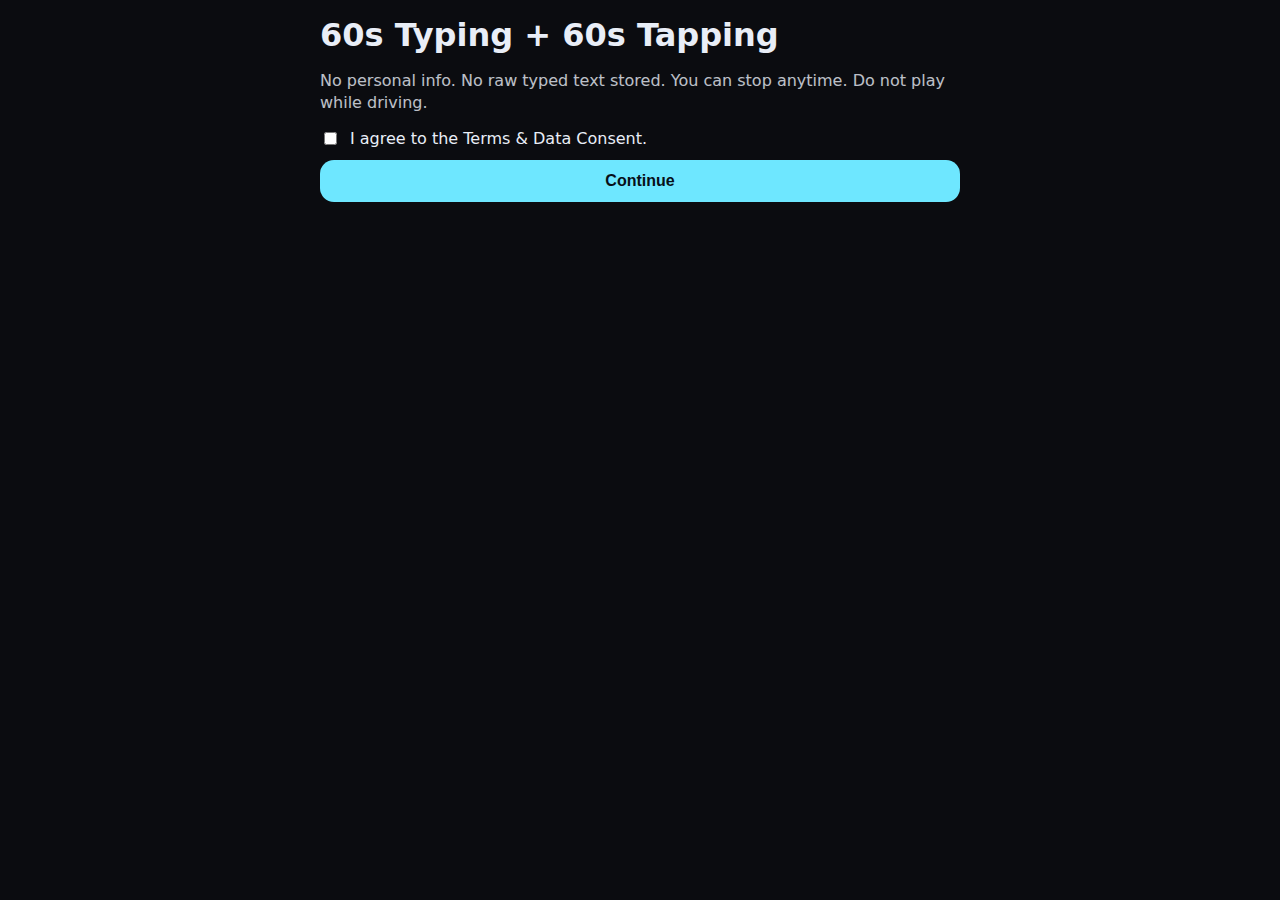
<file: index.html>
<!DOCTYPE html>
<html lang="en">
<head>
  <meta charset="UTF-8" />
  <meta
    name="viewport"
    content="width=device-width, initial-scale=1, maximum-scale=1, user-scalable=no"
  />
  <title>Behaviour Game</title>
  <link rel="stylesheet" href="styles.css" />
</head>

<body>
  <main class="container">

    <!-- ================= CONSENT ================= -->
    <section id="screen-consent" class="screen active">
      <h1>60s Typing + 60s Tapping</h1>
      <p class="muted">
        No personal info. No raw typed text stored. You can stop anytime.
        Do not play while driving.
      </p>

      <div class="check">
        <input id="consentCheckbox" type="checkbox" />
        <label for="consentCheckbox">
          I agree to the Terms & Data Consent.
        </label>
      </div>

      <button id="btnConsentNext" class="primary" disabled>
        Continue
      </button>
    </section>

    <!-- ================= PARTICIPANT ID ================= -->
    <section id="screen-id" class="screen">
      <h2>Participant ID</h2>
      <p class="muted">
        Use a pseudonym (e.g. <code>p1234</code>). Saved on this device.
      </p>

      <input
        id="participantIdInput"
        class="input"
        placeholder="Enter pseudonymous ID"
        autocomplete="off"
      />

      <button id="btnIdNext" class="primary">
        Continue
      </button>
    </section>

    <!-- ================= CONTEXT ================= -->
    <section id="screen-context" class="screen">
      <h2>Context</h2>

      <p class="muted">Time of day</p>
      <div class="seg">
        <button data-time="morning">Morning</button>
        <button data-time="afternoon">Afternoon</button>
        <button data-time="evening">Evening</button>
        <button data-time="night">Night</button>
      </div>

      <p class="muted">
        Fatigue: <span id="fatigueVal">4</span>
      </p>
      <input id="fatigue" type="range" min="1" max="7" value="4" />

      <label class="muted">Input device</label>
      <select id="inputDevice" class="input">
        <option value="touch">Touch</option>
        <option value="mouse">Mouse</option>
        <option value="trackpad">Trackpad</option>
      </select>

      <label class="muted">Vibration / movement</label>
      <select id="vibration" class="input">
        <option value="none">None</option>
        <option value="low">Low</option>
        <option value="medium">Medium</option>
      </select>

      <label class="muted">Alcohol</label>
      <select id="alcohol" class="input">
        <option value="no">No</option>
        <option value="yes">Yes</option>
        <option value="prefer-not">Prefer not to say</option>
      </select>

      <button id="btnContextNext" class="primary">
        Start
      </button>
    </section>

    <!-- ================= TYPING GAME ================= -->
    <section id="screen-typing" class="screen">
      <h2>Typing</h2>

      <p class="timer">
        Time left: <span id="typingTime">60.0</span>s
      </p>

      <div id="wordPrompt" class="word"></div>

      <input
        id="wordInput"
        class="input"
        autocomplete="on"
        autocorrect="on"
        autocapitalize="none"
        spellcheck="true"
        inputmode="text"
        enterkeyhint="done"
      />

      <button id="btnSubmitWord" class="primary">
        Submit
      </button>

      <p class="muted">
        Score: <span id="typingScore">0</span> |
        Attempts: <span id="typingAttempts">0</span> |
        Accuracy: <span id="typingAccuracy">0%</span>
      </p>
    </section>

    <!-- ================= TAPPING GAME ================= -->
    <section id="screen-tapping" class="screen">
      <h2>Tapping</h2>

      <p class="timer">
        Time left: <span id="tapTime">60.0</span>s
      </p>

      <div id="tapArena">
        <div id="tapTarget"></div>
      </div>

      <p class="muted">
        Hits: <span id="tapHits">0</span> |
        Misses: <span id="tapMisses">0</span> |
        Accuracy: <span id="tapAccuracy">0%</span>
      </p>
    </section>

    <!-- ================= RESULTS ================= -->
    <section id="screen-results" class="screen">
      <h2>Results</h2>

      <p>
        Typing score:
        <strong><span id="resTyping">0</span></strong>
        (<span id="resTypingAcc">0</span>% accuracy)
      </p>

      <p>
        Tapping score:
        <strong><span id="resTap">0</span></strong>
        (<span id="resTapAcc">0</span>% accuracy)
      </p>

      <p>
        Total score:
        <strong><span id="resTotal">0</span></strong>
      </p>

      <p id="uploadStatus" class="muted"></p>

      <div class="actions">
        <button id="btnViewData" class="secondary">
          View Data
        </button>

        <button id="btnViewLeaderboard" class="secondary">
          View Leaderboard
        </button>

        <button id="btnRestart" class="primary">
          Play Again
        </button>
      </div>
    </section>

    <!-- ================= DATA ================= -->
    <section id="screen-data" class="screen">
      <h2>Data</h2>
      <p class="muted">
        Session summary (human-readable) and CSV export.
      </p>

      <div id="dataSummary"></div>

      <button
        id="btnDownloadCSV"
        class="primary"
        style="margin-top:16px;"
      >
        Download CSV
      </button>

      <button
        id="btnDownloadEventsCSV"
        class="secondary"
        style="margin-top:10px;"
      >
        Download Events CSV
      </button>

      <button id="btnBackToResultsFromData" class="secondary" style="margin-top:10px;">
        Back
      </button>
    </section>

    <!-- ================= LEADERBOARD ================= -->
    <section id="screen-leaderboard" class="screen">
      <h2>Leaderboard</h2>

      <div id="leaderboardList" class="muted">
        Loading…
      </div>

      <button id="btnBackToResultsFromLeaderboard" class="primary">
        Back
      </button>

    </section>

  </main>

  <!-- JS -->
  <script type="module" src="app.js"></script>
</body>
</html>
</file>
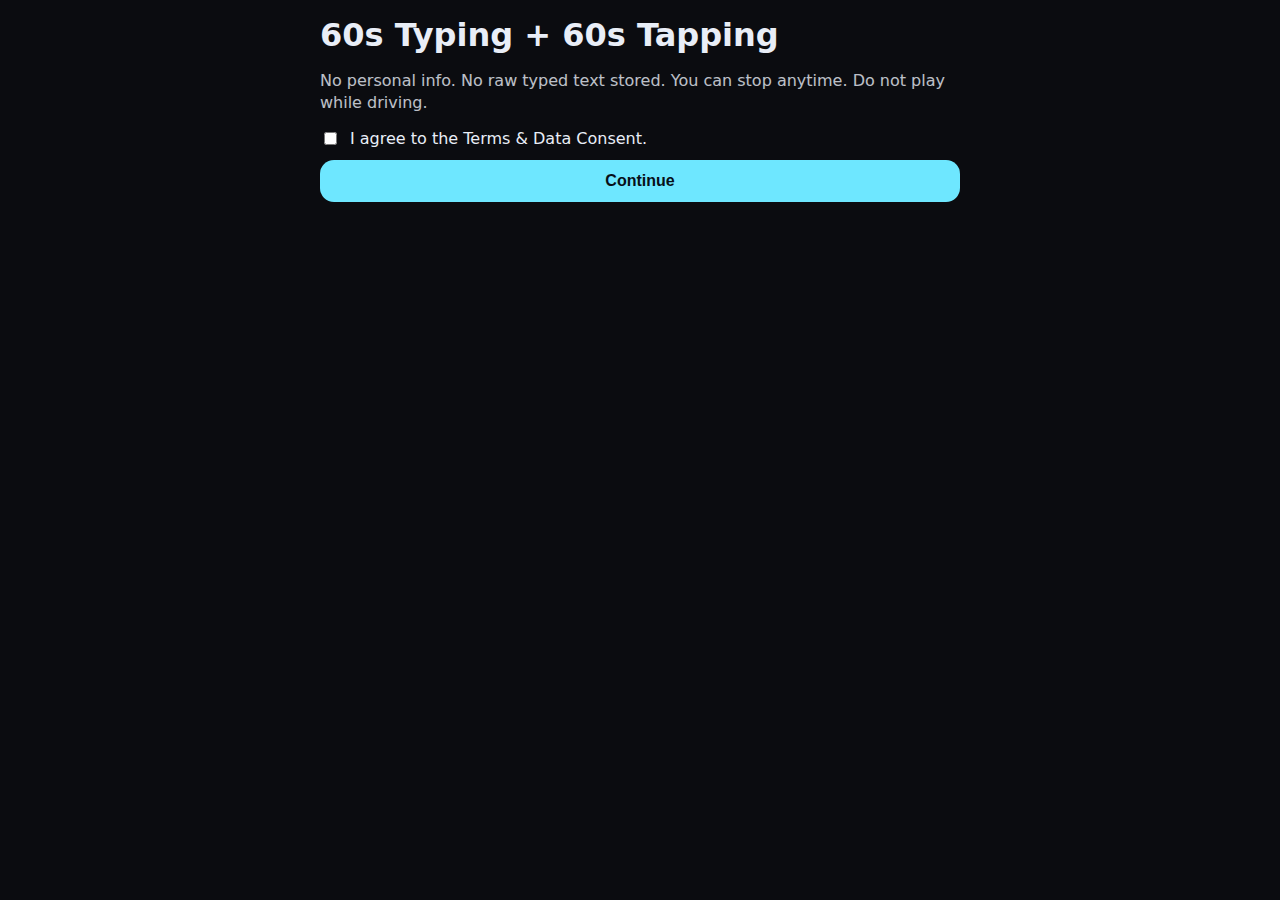
<file: public/index.html>
<!DOCTYPE html>
<html lang="en">
<head>
  <meta charset="UTF-8" />
  <meta
    name="viewport"
    content="width=device-width, initial-scale=1, maximum-scale=1, user-scalable=no"
  />
  <title>Behaviour Game</title>
  <link rel="stylesheet" href="styles.css" />
</head>

<body>
  <main class="container">

    <!-- ================= CONSENT ================= -->
    <section id="screen-consent" class="screen active">
      <h1>60s Typing + 60s Tapping</h1>
      <p class="muted">
        No personal info. No raw typed text stored. You can stop anytime.
        Do not play while driving.
      </p>

      <div class="check">
        <input id="consentCheckbox" type="checkbox" />
        <label for="consentCheckbox">
          I agree to the Terms & Data Consent.
        </label>
      </div>

      <button id="btnConsentNext" class="primary" disabled>
        Continue
      </button>
    </section>

    <!-- ================= PARTICIPANT ID ================= -->
    <section id="screen-id" class="screen">
      <h2>Participant ID</h2>
      <p class="muted">
        Use a pseudonym (e.g. <code>p1234</code>). Saved on this device.
      </p>

      <input
        id="participantIdInput"
        class="input"
        placeholder="Enter pseudonymous ID"
        autocomplete="off"
      />

      <button id="btnIdNext" class="primary">
        Continue
      </button>
    </section>

    <!-- ================= CONTEXT ================= -->
    <section id="screen-context" class="screen">
      <h2>Context</h2>

      <p class="muted">Time of day</p>
      <div class="seg">
        <button data-time="morning">Morning</button>
        <button data-time="afternoon">Afternoon</button>
        <button data-time="evening">Evening</button>
        <button data-time="night">Night</button>
      </div>

      <p class="muted">
        Fatigue: <span id="fatigueVal">4</span>
      </p>
      <input id="fatigue" type="range" min="1" max="7" value="4" />

      <label class="muted">Input device</label>
      <select id="inputDevice" class="input">
        <option value="touch">Touch</option>
        <option value="mouse">Mouse</option>
        <option value="trackpad">Trackpad</option>
      </select>

      <label class="muted">Vibration / movement</label>
      <select id="vibration" class="input">
        <option value="none">None</option>
        <option value="low">Low</option>
        <option value="medium">Medium</option>
      </select>

      <label class="muted">Alcohol</label>
      <select id="alcohol" class="input">
        <option value="no">No</option>
        <option value="yes">Yes</option>
        <option value="prefer-not">Prefer not to say</option>
      </select>

      <button id="btnContextNext" class="primary">
        Start
      </button>
    </section>

    <!-- ================= TYPING GAME ================= -->
    <section id="screen-typing" class="screen">
      <h2>Typing</h2>

      <p class="timer">
        Time left: <span id="typingTime">60.0</span>s
      </p>

      <div id="wordPrompt" class="word"></div>

      <input
        id="wordInput"
        class="input"
        autocomplete="on"
        autocorrect="on"
        autocapitalize="none"
        spellcheck="true"
        inputmode="text"
        enterkeyhint="done"
      />

      <button id="btnSubmitWord" class="primary">
        Submit
      </button>

      <p class="muted">
        Score: <span id="typingScore">0</span> |
        Attempts: <span id="typingAttempts">0</span> |
        Accuracy: <span id="typingAccuracy">0%</span>
      </p>
    </section>

    <!-- ================= TAPPING GAME ================= -->
    <section id="screen-tapping" class="screen">
      <h2>Tapping</h2>

      <p class="timer">
        Time left: <span id="tapTime">60.0</span>s
      </p>

      <div id="tapArena">
        <div id="tapTarget"></div>
      </div>

      <p class="muted">
        Hits: <span id="tapHits">0</span> |
        Misses: <span id="tapMisses">0</span> |
        Accuracy: <span id="tapAccuracy">0%</span>
      </p>
    </section>

    <!-- ================= RESULTS ================= -->
    <section id="screen-results" class="screen">
      <h2>Results</h2>

      <p>
        Typing score:
        <strong><span id="resTyping">0</span></strong>
        (<span id="resTypingAcc">0</span>% accuracy)
      </p>

      <p>
        Tapping score:
        <strong><span id="resTap">0</span></strong>
        (<span id="resTapAcc">0</span>% accuracy)
      </p>

      <p>
        Total score:
        <strong><span id="resTotal">0</span></strong>
      </p>

      <p id="uploadStatus" class="muted"></p>

      <div class="actions">
        <button id="btnViewData" class="secondary">
          View Data
        </button>

        <button id="btnViewLeaderboard" class="secondary">
          View Leaderboard
        </button>

        <button id="btnRestart" class="primary">
          Play Again
        </button>
      </div>
    </section>

    <!-- ================= DATA ================= -->
    <section id="screen-data" class="screen">
      <h2>Data</h2>
      <p class="muted">
        Session summary (human-readable) and CSV export.
      </p>

      <div id="dataSummary"></div>

      <button
        id="btnDownloadCSV"
        class="primary"
        style="margin-top:16px;"
      >
        Download CSV
      </button>

      <button id="btnBackToResultsFromData" class="secondary" style="margin-top:10px;">
        Back
      </button>
    </section>

    <!-- ================= LEADERBOARD ================= -->
    <section id="screen-leaderboard" class="screen">
      <h2>Leaderboard</h2>

      <div id="leaderboardList" class="muted">
        Loading…
      </div>

      <button id="btnBackToResultsFromLeaderboard" class="primary">
        Back
      </button>

    </section>

  </main>

  <!-- JS -->
  <script type="module" src="app.js"></script>
</body>
</html>
</file>
<file: styles.css>
:root {
  font-family: system-ui, -apple-system, Segoe UI, Roboto, sans-serif;
}

body {
  margin: 0;
  background: #0b0c10;
  color: #e9eef7;
}

/* ==========================
   Layout container
   ========================== */
.container {
  max-width: 640px;          /* widened from 520px */
  margin: 0 auto;
  padding: 16px;
}

/* Headings */
h1, h2 {
  margin: 0 0 10px;
}

.muted {
  opacity: 0.8;
  line-height: 1.35;
}

/* ==========================
   Screen handling
   ========================== */
.screen {
  display: none;
}

.screen.active {
  display: block;
}

/* ==========================
   Inputs & buttons
   ========================== */
.input {
  width: 100%;
  padding: 12px 14px;
  border-radius: 12px;
  border: 1px solid rgba(255,255,255,0.15);
  background: rgba(255,255,255,0.06);
  color: #fff;
  font-size: 16px;
  box-sizing: border-box;
}

button {
  font-size: 16px;
  border: 0;
  border-radius: 14px;
  padding: 12px 14px;
  width: 100%;
  margin-top: 12px;
  cursor: pointer;
}

.primary {
  background: #6ee7ff;
  color: #081018;
  font-weight: 700;
}

.secondary {
  background: rgba(255,255,255,0.10);
  color: #fff;
}

/* ==========================
   Card / panels
   ========================== */
.card {
  margin-top: 12px;
  padding: 16px;
  border-radius: 16px;
  background: rgba(255,255,255,0.06);
  border: 1px solid rgba(255,255,255,0.10);
}

/* ==========================
   Form helpers
   ========================== */
.check {
  display: flex;
  gap: 10px;
  align-items: center;
  margin-top: 12px;
}

.field {
  margin-top: 14px;
}

.seg {
  display: grid;
  grid-template-columns: repeat(4, 1fr);
  gap: 8px;
  margin-top: 8px;
}

.seg button {
  margin: 0;
  width: 100%;
  padding: 10px;
  border-radius: 12px;
  background: rgba(255,255,255,0.10);
  color: #fff;
}

.seg button.active {
  background: #6ee7ff;
  color: #081018;
  font-weight: 700;
}

/* ==========================
   Game UI
   ========================== */
.timer {
  display: flex;
  justify-content: space-between;
  margin-top: 10px;
}

.stats {
  display: flex;
  justify-content: space-between;
  margin-top: 10px;
}

.word {
  font-size: 28px;
  font-weight: 800;
  margin-bottom: 10px;
}

/* ==========================
   Tapping game
   ========================== */
#tapArena {
  margin-top: 14px;
  height: 52vh;
  position: relative;
  border-radius: 18px;
  background: rgba(255,255,255,0.04);
  border: 1px dashed rgba(255,255,255,0.15);
  touch-action: none; /* important */
  overflow: hidden;
}

#tapTarget {
  position: absolute;
  width: 84px;
  height: 84px;
  border-radius: 999px;
  background: #6ee7ff;
  border: 0;
  box-shadow: 0 8px 24px rgba(110,231,255,0.25);
}

/* ==========================
   Data screen polish
   ========================== */
#screen-data .card {
  max-width: 720px;
  margin-left: auto;
  margin-right: auto;
}

.data-summary {
  font-size: 0.95rem;
  line-height: 1.45;
}

.data-summary table {
  width: 100%;
  border-collapse: collapse;
}

.data-summary td {
  padding: 6px 0;
  border-bottom: 1px solid rgba(255,255,255,0.08);
}

.data-summary td:first-child {
  opacity: 0.75;
  padding-right: 12px;
  white-space: nowrap;
}

/* Buttons spacing on Data screen */
#btnDownloadCSV {
  margin-top: 18px;
}

#btnBackToResultsFromData {
  margin-top: 8px;
}

/* ==========================
   Mobile safety
   ========================== */
@media (max-width: 480px) {
  .container {
    max-width: 100%;
  }

  .word {
    font-size: 24px;
  }
}
</file>
<file: public/styles.css>
:root {
  font-family: system-ui, -apple-system, Segoe UI, Roboto, sans-serif;
}

body {
  margin: 0;
  background: #0b0c10;
  color: #e9eef7;
}

/* ==========================
   Layout container
   ========================== */
.container {
  max-width: 640px;          /* widened from 520px */
  margin: 0 auto;
  padding: 16px;
}

/* Headings */
h1, h2 {
  margin: 0 0 10px;
}

.muted {
  opacity: 0.8;
  line-height: 1.35;
}

/* ==========================
   Screen handling
   ========================== */
.screen {
  display: none;
}

.screen.active {
  display: block;
}

/* ==========================
   Inputs & buttons
   ========================== */
.input {
  width: 100%;
  padding: 12px 14px;
  border-radius: 12px;
  border: 1px solid rgba(255,255,255,0.15);
  background: rgba(255,255,255,0.06);
  color: #fff;
  font-size: 16px;
  box-sizing: border-box;
}

button {
  font-size: 16px;
  border: 0;
  border-radius: 14px;
  padding: 12px 14px;
  width: 100%;
  margin-top: 12px;
  cursor: pointer;
}

.primary {
  background: #6ee7ff;
  color: #081018;
  font-weight: 700;
}

.secondary {
  background: rgba(255,255,255,0.10);
  color: #fff;
}

/* ==========================
   Card / panels
   ========================== */
.card {
  margin-top: 12px;
  padding: 16px;
  border-radius: 16px;
  background: rgba(255,255,255,0.06);
  border: 1px solid rgba(255,255,255,0.10);
}

/* ==========================
   Form helpers
   ========================== */
.check {
  display: flex;
  gap: 10px;
  align-items: center;
  margin-top: 12px;
}

.field {
  margin-top: 14px;
}

.seg {
  display: grid;
  grid-template-columns: repeat(4, 1fr);
  gap: 8px;
  margin-top: 8px;
}

.seg button {
  margin: 0;
  width: 100%;
  padding: 10px;
  border-radius: 12px;
  background: rgba(255,255,255,0.10);
  color: #fff;
}

.seg button.active {
  background: #6ee7ff;
  color: #081018;
  font-weight: 700;
}

/* ==========================
   Game UI
   ========================== */
.timer {
  display: flex;
  justify-content: space-between;
  margin-top: 10px;
}

.stats {
  display: flex;
  justify-content: space-between;
  margin-top: 10px;
}

.word {
  font-size: 28px;
  font-weight: 800;
  margin-bottom: 10px;
}

/* ==========================
   Tapping game
   ========================== */
#tapArena {
  margin-top: 14px;
  height: 52vh;
  position: relative;
  border-radius: 18px;
  background: rgba(255,255,255,0.04);
  border: 1px dashed rgba(255,255,255,0.15);
  touch-action: none; /* important */
  overflow: hidden;
}

#tapTarget {
  position: absolute;
  width: 84px;
  height: 84px;
  border-radius: 999px;
  background: #6ee7ff;
  border: 0;
  box-shadow: 0 8px 24px rgba(110,231,255,0.25);
}

/* ==========================
   Data screen polish
   ========================== */
#screen-data .card {
  max-width: 720px;
  margin-left: auto;
  margin-right: auto;
}

.data-summary {
  font-size: 0.95rem;
  line-height: 1.45;
}

.data-summary table {
  width: 100%;
  border-collapse: collapse;
}

.data-summary td {
  padding: 6px 0;
  border-bottom: 1px solid rgba(255,255,255,0.08);
}

.data-summary td:first-child {
  opacity: 0.75;
  padding-right: 12px;
  white-space: nowrap;
}

/* Buttons spacing on Data screen */
#btnDownloadCSV {
  margin-top: 18px;
}

#btnBackToResultsFromData {
  margin-top: 8px;
}

/* ==========================
   Mobile safety
   ========================== */
@media (max-width: 480px) {
  .container {
    max-width: 100%;
  }

  .word {
    font-size: 24px;
  }
}
</file>
